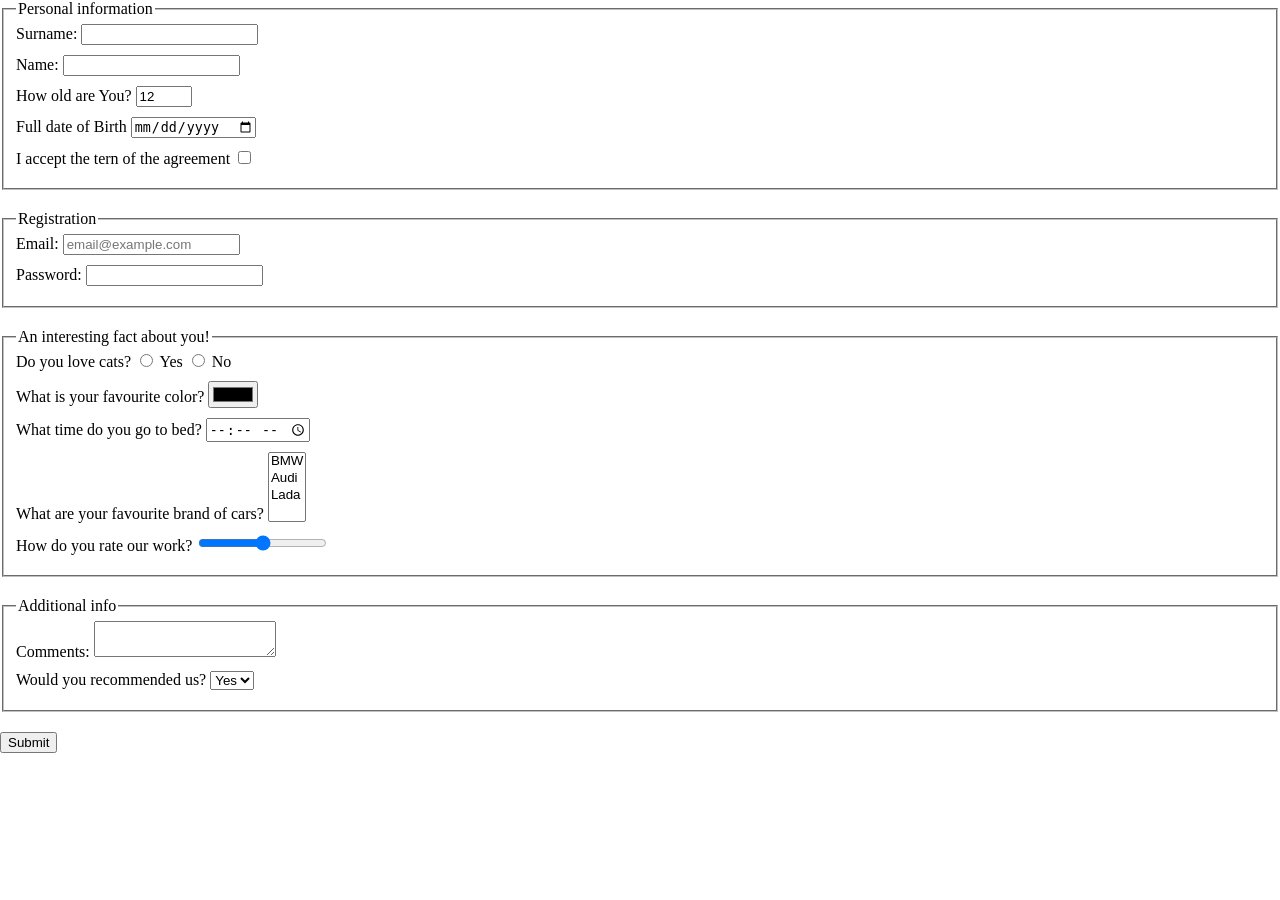
<file: index.html>
<!doctype html><html lang="en"><head><meta charset="UTF-8"><meta name="viewport" content="width=device-width, user-scalable=no, initial-scale=1.0, maximum-scale=1.0, minimum-scale=1.0"><meta http-equiv="X-UA-Compatible" content="ie=edge"><title>HTML Form</title><link rel="stylesheet" href="style.c6b755db.css"></head><body> <form> <fieldset class="inputs_blocks"> <legend>Personal information</legend> <div class="inputs"> <label for="surname">Surname:</label> <input type="text" name="surname" id="surname" autocomplete="off"> </div> <div class="inputs"> <label for="name">Name:</label> <input type="text" name="name" id="name" autocomplete="off" required> </div> <div class="inputs"> <label for="year">How old are You?</label> <input type="number" name="year" id="year" value="12" min="8" max="100"> </div> <div class="inputs"> <label for="birthday">Full date of Birth</label> <input type="date" name="birthday" id="birthday"> </div> <div class="inputs"> <label for="accept">I accept the tern of the agreement</label> <input type="checkbox" name="accept" id="accept"> </div> </fieldset> <fieldset class="inputs_blocks"> <legend>Registration</legend> <div class="inputs"> <label for="email">Email:</label> <input type="email" name="email" id="email" placeholder="email@example.com"> </div> <div class="inputs"> <label for="password">Password:</label> <input type="password" name="password" id="password" minlength="6" maxlength="15"> </div> </fieldset> <fieldset class="inputs_blocks"> <legend>An interesting fact about you!</legend> <div class="inputs"> <span for="cats">Do you love cats?</span> <input type="radio" name="cats" id="yes"> <label for="yes">Yes</label> <input type="radio" name="cats" id="no"> <label for="no">No</label> </div> <div class="inputs"> <label for="color">What is your favourite color?</label> <input type="color" name="color" id="color"> </div> <div class="inputs"> <label for="time">What time do you go to bed?</label> <input type="time" name="time" id="time"> </div> <div class="inputs"> <label for="cars_brand">What are your favourite brand of cars?</label> <select name="cars_brand" id="cars_brand" multiple> <option>BMW</option> <option>Audi</option> <option>Lada</option> </select> </div> <div class="inputs"> <label for="rate">How do you rate our work?</label> <input type="range" name="rate" id="rate"> </div> </fieldset> <fieldset class="inputs_blocks"> <legend>Additional info</legend> <div class="inputs"> <label for="comments">Comments:</label> <textarea name="comments" id="comments">
          </textarea> </div> <div class="inputs"> <label for="recommend">Would you recommended us?</label> <select name="recommend" class="arrows" id="recommend"> <option value="yes">Yes</option> <option value="no">No</option> </select> </div> </fieldset> <button onsubmit="onSubmit()">Submit</button> </form> <script type="text/javascript" src="main.e97352c4.js"></script> </body></html>
</file>
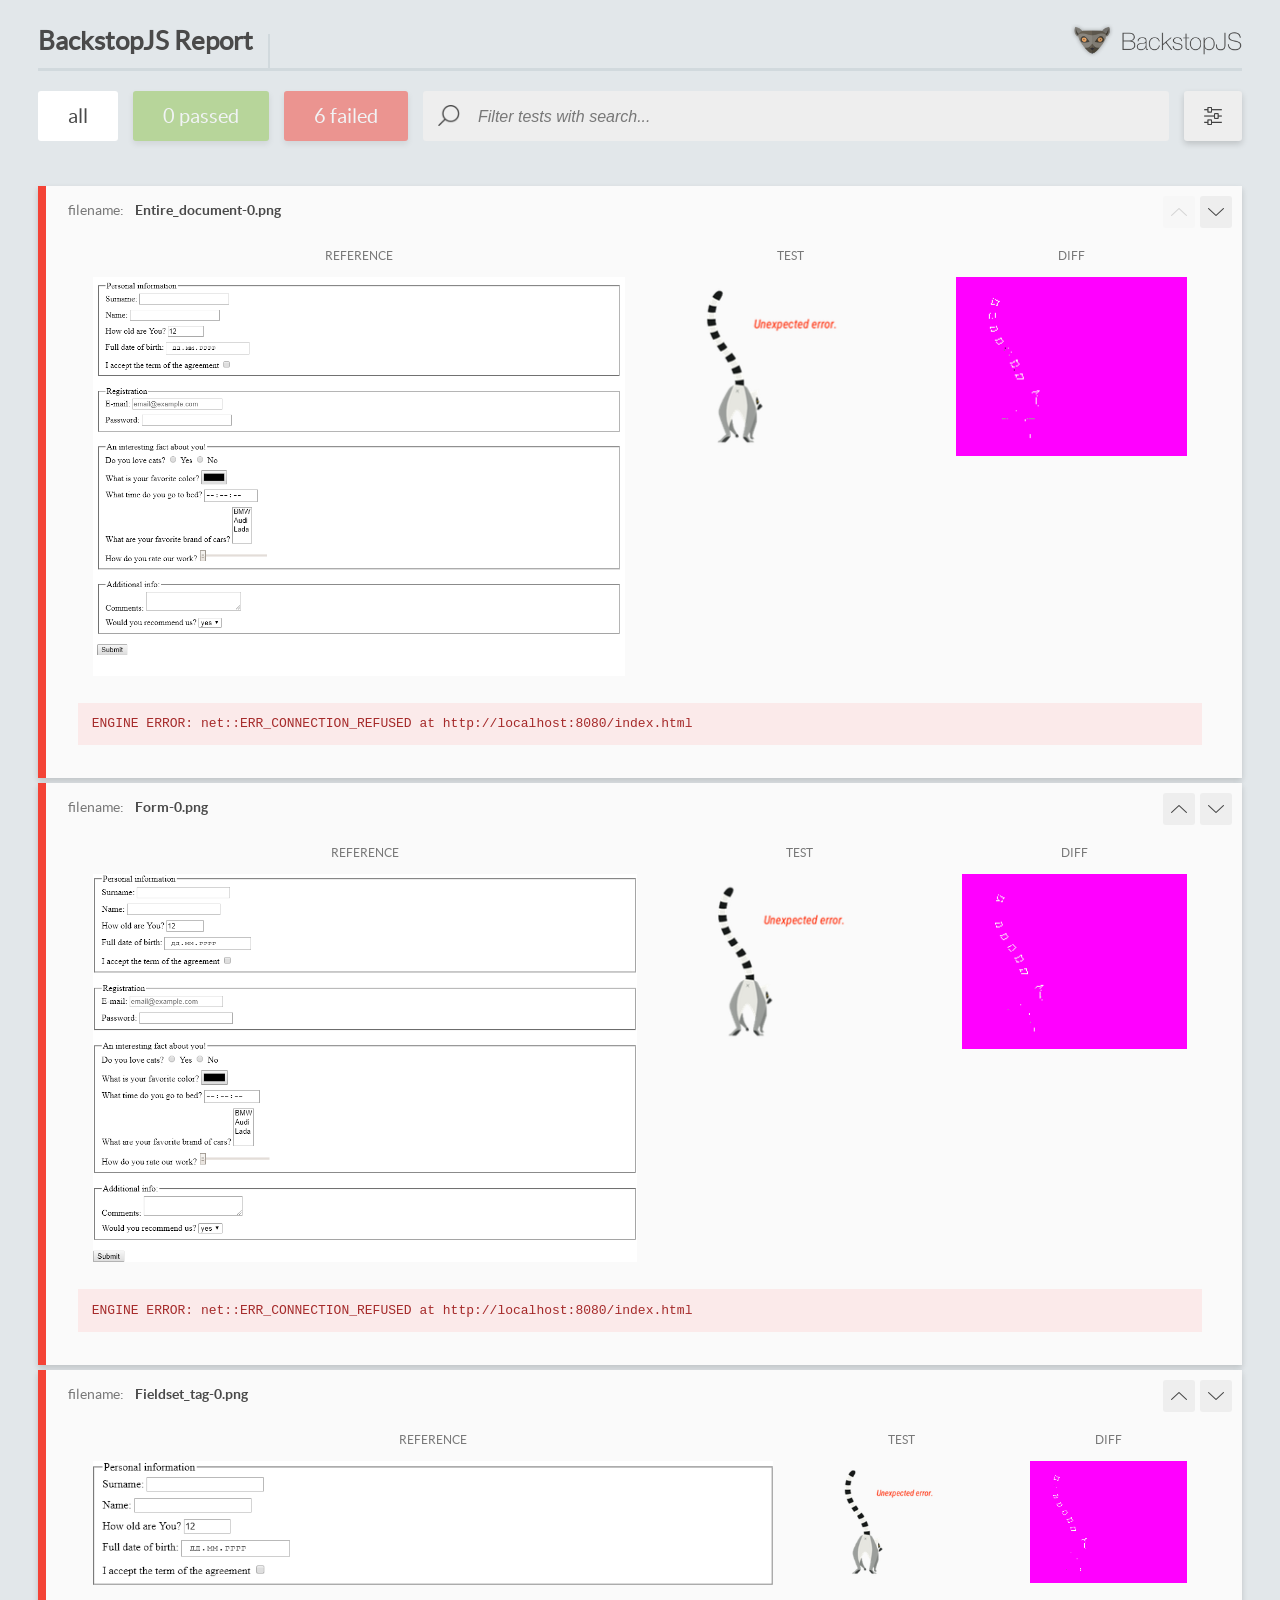
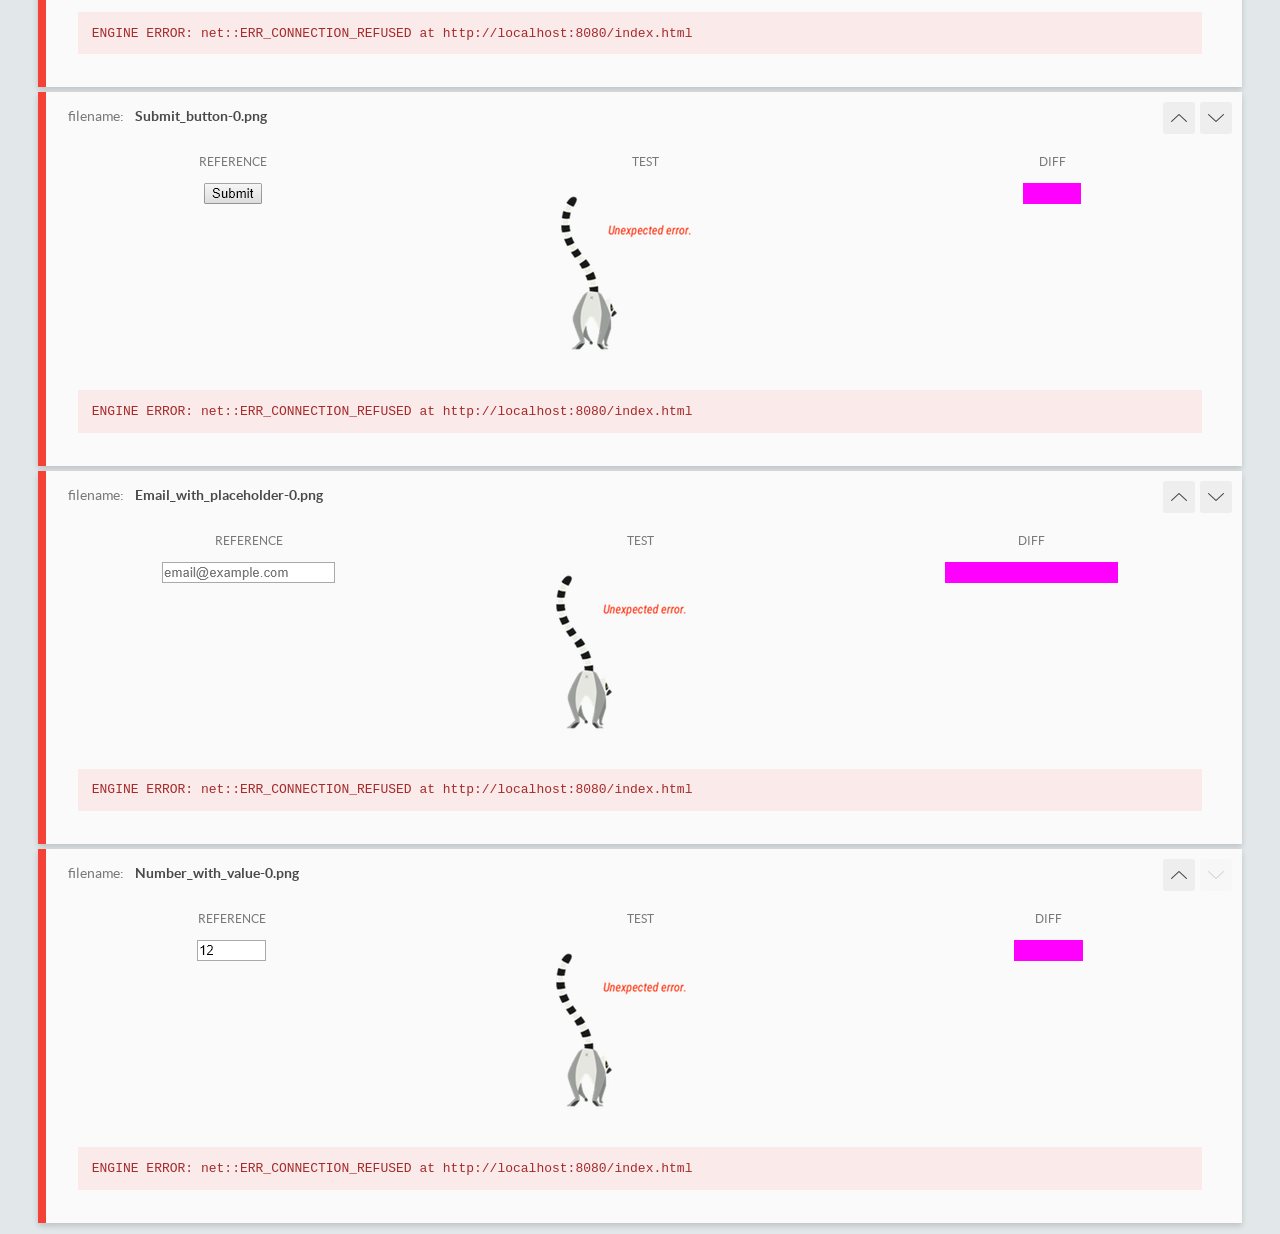
<file: report/html_report/index.html>
<!DOCTYPE html>
<html>
  <head>
    <meta charset="utf-8">
    <title>BackstopJS Report</title>

    <style>
      @font-face {
          font-family: 'latoregular';
          src: url('./assets/fonts/lato-regular-webfont.woff2') format('woff2'),
              url('./assets/fonts/lato-regular-webfont.woff') format('woff');
          font-weight: 400;
          font-style: normal;
      }
      @font-face {
          font-family: 'latobold';
          src: url('./assets/fonts/lato-bold-webfont.woff2') format('woff2'),
              url('./assets/fonts/lato-bold-webfont.woff') format('woff');
          font-weight: 700;
          font-style: normal;
      }

      .ReactModal__Body--open {
          overflow: hidden;
      }
      .ReactModal__Body--open .header {
        display: none;
      }

    </style>
  </head>
  <body style="background-color: #E2E7EA">
    <div id="root">

    </div>
    <script type="text/javascript">
      function report (report) { // eslint-disable-line no-unused-vars
        window.tests = report;
      }
    </script>
    <script type="text/javascript" src="config.js"></script>
    <script type="text/javascript" src="index_bundle.js"></script>
  </body>
</html>
</file>
<file: style.c6b755db.css>
body{margin:0}.inputs{margin-bottom:10px}.inputs_blocks{margin-bottom:20px}
/*# sourceMappingURL=style.c6b755db.css.map */
</file>
